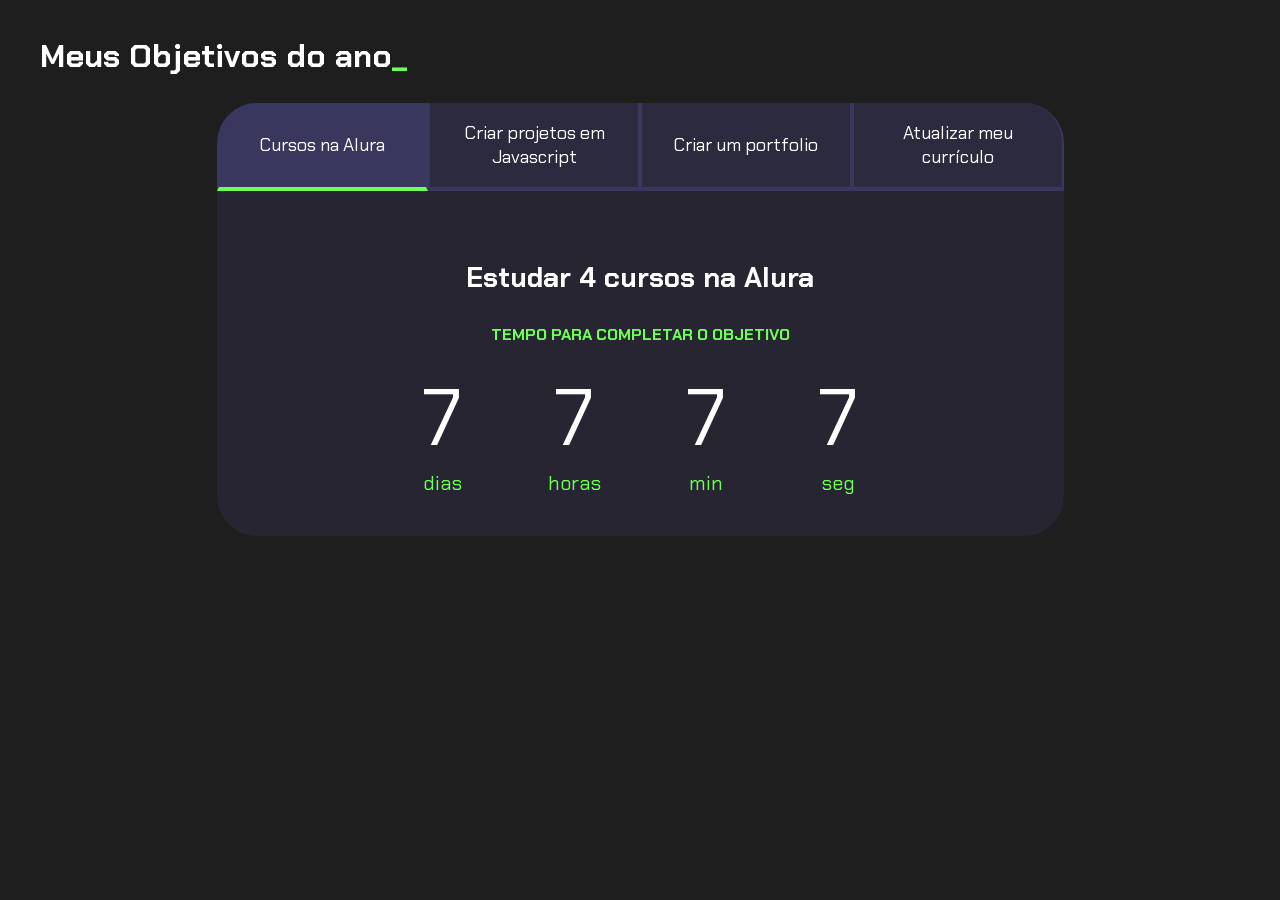
<file: javascript-projeto-de-vida-main/index.html>
<!DOCTYPE html>
<html lang="pt-br">

<head>
    <meta charset="UTF-8">
    <meta name="viewport" content="width=device-width, initial-scale=1.0">
    <title>Meus objetivos do ano</title>
    <link rel="stylesheet" href="style.css">
</head>

<body>
    <section class="conteudo-principal">
        <h2 class="titulo-principal">Meus Objetivos do ano<span>_</span></h2>
        <div class="conteudo">
            <div class="botoes">
                <button class="botao ativo">Cursos na Alura</button>
                <button class="botao">Criar projetos em Javascript</button>
                <button class="botao">Criar um portfolio</button>
                <button class="botao">Atualizar meu currículo</button>
            </div>
            <div class="abas-textos">
    <div class="aba-conteudo ativo">
  <h3 class="aba-conteudo-titulo-principal">Estudar 4 cursos na Alura</h3>
  <h4 class="aba-conteudo-titulo-secundario">
    Tempo para completar o objetivo
  </h4>
  <div class="contador">
    <div class="contador-digito">
      <p class="contador-digito-numero" id="dias0">7</p>
      <p class="contador-digito-texto">dias</p>
    </div>
    <div class="contador-digito">
      <p class="contador-digito-numero" id="horas0">7</p>
      <p class="contador-digito-texto">horas</p>
    </div>
    <div class="contador-digito">
      <p class="contador-digito-numero" id="min0">7</p>
      <p class="contador-digito-texto">min</p>
    </div>
    <div class="contador-digito">
      <p class="contador-digito-numero" id="seg0">7</p>
      <p class="contador-digito-texto">seg</p>
    </div>
  </div>
</div>
<div class="aba-conteudo">
  <h3 class="aba-conteudo-titulo-principal">Criar 5 projetos em Javascript</h3>
  <h4 class="aba-conteudo-titulo-secundario">
    Tempo para completar o objetivo
  </h4>
  <div class="contador">
    <div class="contador-digito">
      <p class="contador-digito-numero" id="dias1">7</p>
      <p class="contador-digito-texto">dias</p>
    </div>
    <div class="contador-digito">
      <p class="contador-digito-numero" id="horas1">7</p>
      <p class="contador-digito-texto">horas</p>
    </div>
    <div class="contador-digito">
      <p class="contador-digito-numero" id="min1">7</p>
      <p class="contador-digito-texto">min</p>
    </div>
    <div class="contador-digito">
      <p class="contador-digito-numero" id="seg1">7</p>
      <p class="contador-digito-texto">seg</p>
    </div>
  </div>
</div>
<div class="aba-conteudo">
  <h3 class="aba-conteudo-titulo-principal">
    Criar um portfolio com os meus 3 melhores projetos
  </h3>
  <h4 class="aba-conteudo-titulo-secundario">
    Tempo para completar o objetivo
  </h4>
  <div class="contador">
    <div class="contador-digito">
      <p class="contador-digito-numero" id="dias2">7</p>
      <p class="contador-digito-texto">dias</p>
    </div>
    <div class="contador-digito">
      <p class="contador-digito-numero" id="horas2">7</p>
      <p class="contador-digito-texto">horas</p>
    </div>
    <div class="contador-digito">
      <p class="contador-digito-numero" id="min2">7</p>
      <p class="contador-digito-texto">min</p>
    </div>
    <div class="contador-digito">
      <p class="contador-digito-numero" id="seg2">7</p>
      <p class="contador-digito-texto">seg</p>
    </div>
  </div>
</div>
<div class="aba-conteudo">
  <h3 class="aba-conteudo-titulo-principal">
    Atualizar meu curriculo com os certificados da Alura
  </h3>
  <h4 class="aba-conteudo-titulo-secundario">
    Tempo para completar o objetivo
  </h4>
  <div class="contador">
    <div class="contador-digito">
      <p class="contador-digito-numero" id="dias3"></p>
      <p class="contador-digito-texto">dias</p>
    </div>
    <div class="contador-digito">
      <p class="contador-digito-numero" id="horas3"></p>
      <p class="contador-digito-texto">horas</p>
    </div>
    <div class="contador-digito">
      <p class="contador-digito-numero" id="min3"></p>
      <p class="contador-digito-texto">min</p>
    </div>
    <div class="contador-digito">
      <p class="contador-digito-numero" id="seg3"></p>
      <p class="contador-digito-texto">seg</p>
    </div>
  </div>
</div>
            </div>
        </div>
    </section>
    <script src="main.js"></script>
</body>

</html>
</file>
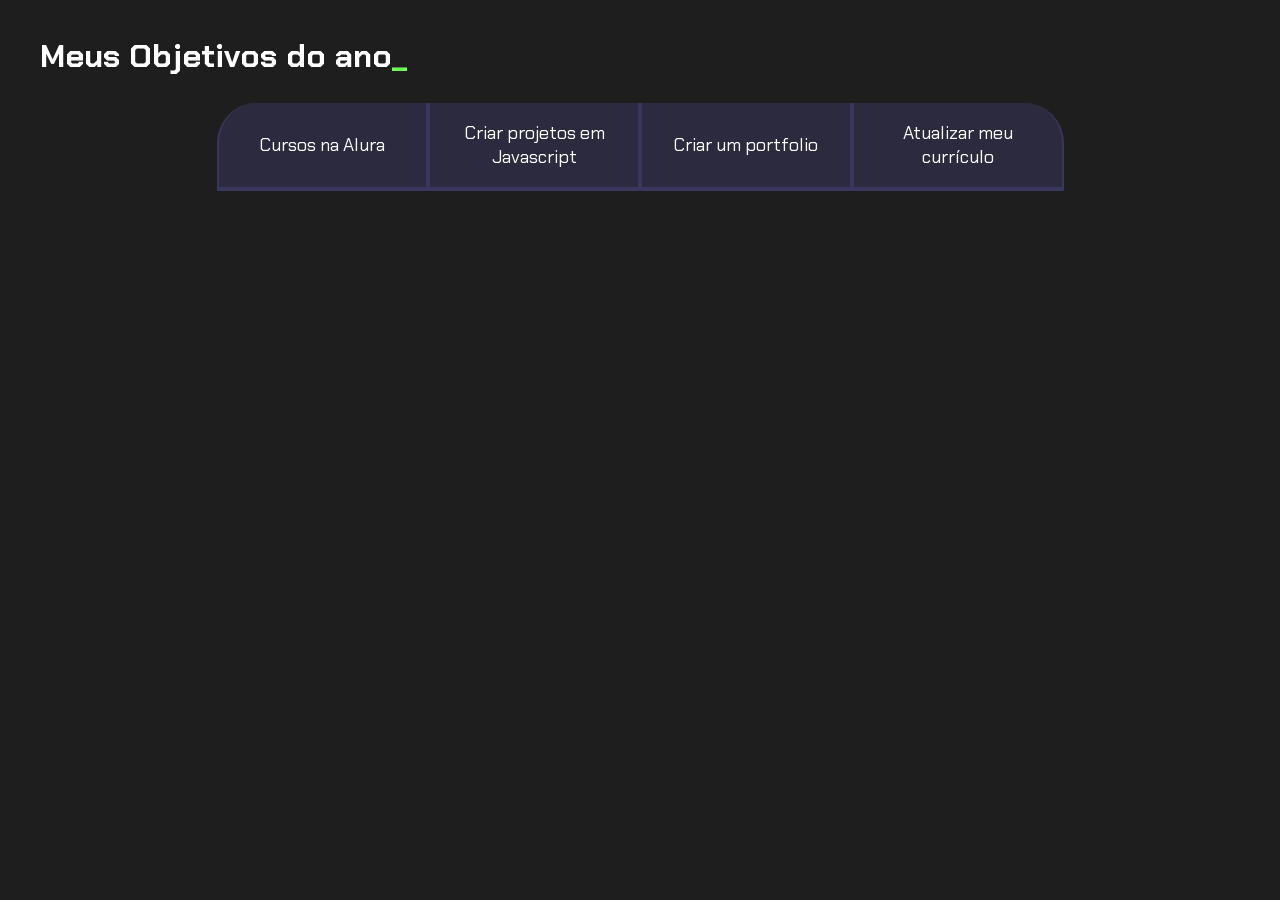
<file: javascript-projeto-de-vida/index.html>
<!DOCTYPE html>
<html lang="pt-br">

<head>
    <meta charset="UTF-8">
    <meta name="viewport" content="width=device-width, initial-scale=1.0">
    <title>Meus objetivos do ano</title>
    <link rel="stylesheet" href="style.css">
</head>

<body>
    <section class="conteudo-principal">
        <h2 class="titulo-principal">Meus Objetivos do ano<span>_</span></h2>
        <div class="botoes">
            <button class="botao">Cursos na Alura</button>
            <button class="botao">Criar projetos em Javascript</button>
            <button class="botao">Criar um portfolio</button>
            <button class="botao">Atualizar meu currículo</button>
        </div>
    </section>
</body>

</html>
</file>
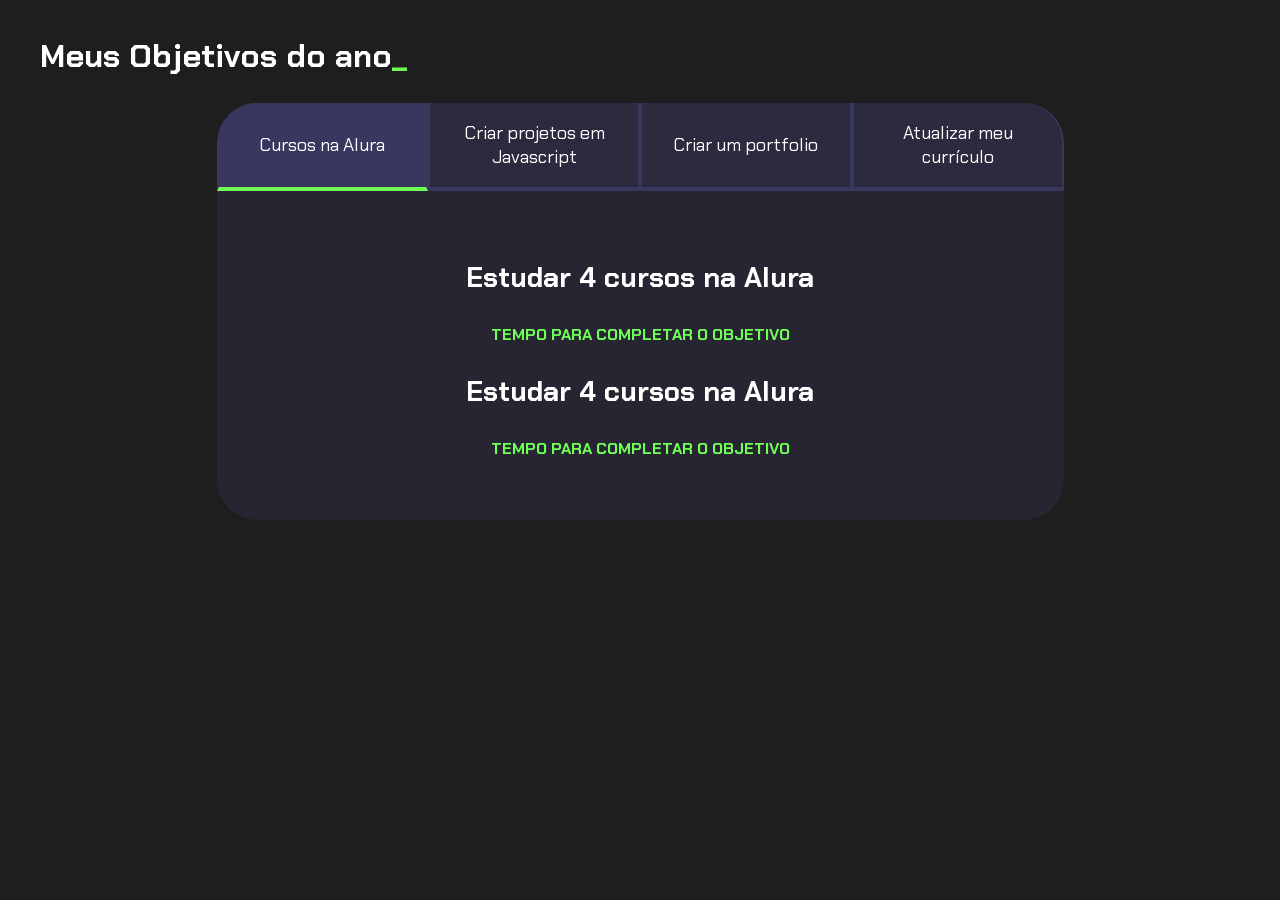
<file: javascript-projeto-de-vida-main/javascript-projeto-de-vida/index.html>
<!DOCTYPE html>
<html lang="pt-br">


<head>
    <meta charset="UTF-8">
    <meta name="viewport" content="width=device-width, initial-scale=1.0">
    <title>Meus objetivos do ano</title>
    <link rel="stylesheet" href="style.css">
</head>


<body>
    <section class="conteudo-principal">
        <h2 class="titulo-principal">Meus Objetivos do ano<span>_</span></h2>
        <div class="conteudo">
            <div class="botoes">
                <button class="botao ativo">Cursos na Alura</button>
                <button class="botao">Criar projetos em Javascript</button>
                <button class="botao">Criar um portfolio</button>
                <button class="botao">Atualizar meu currículo</button>
            </div>
            <div class="abas-textos">
                <div class="aba-conteudo ativo">
                    <h3 class="aba-conteudo-titulo-principal">Estudar 4 cursos na Alura</h3>
                    <h4 class="aba-conteudo-titulo-secundario">Tempo para completar o objetivo</h4>
                    <div class="aba-conteudo ativo">
  <h3 class="aba-conteudo-titulo-principal">Estudar 4 cursos na Alura</h3>
  <h4 class="aba-conteudo-titulo-secundario">
    Tempo para completar o objetivo
  </h4>
  <div class="contador"></div>
</div>
                </div>
                <div class="aba-conteudo">
                    <h3 class="aba-conteudo-titulo-principal">Criar 5 projetos em Javascript</h3>
                    <h4 class="aba-conteudo-titulo-secundario">Tempo para completar o objetivo</h4>
                </div>
                <div class="aba-conteudo">
                    <h3 class="aba-conteudo-titulo-principal">Criar um portfolio com os meus 3 melhores projetos</h3>
                    <h4 class="aba-conteudo-titulo-secundario">Tempo para completar o objetivo</h4>
                </div>
                <div class="aba-conteudo">
                    <h3 class="aba-conteudo-titulo-principal">Atualizar meu curriculo com os certificados da Alura</h3>
                    <h4 class="aba-conteudo-titulo-secundario">Tempo para completar o objetivo</h4>
                </div>
            </div>
        </div>
    </section>
    <script src="main.js"></script>
</body>


</html>
</file>
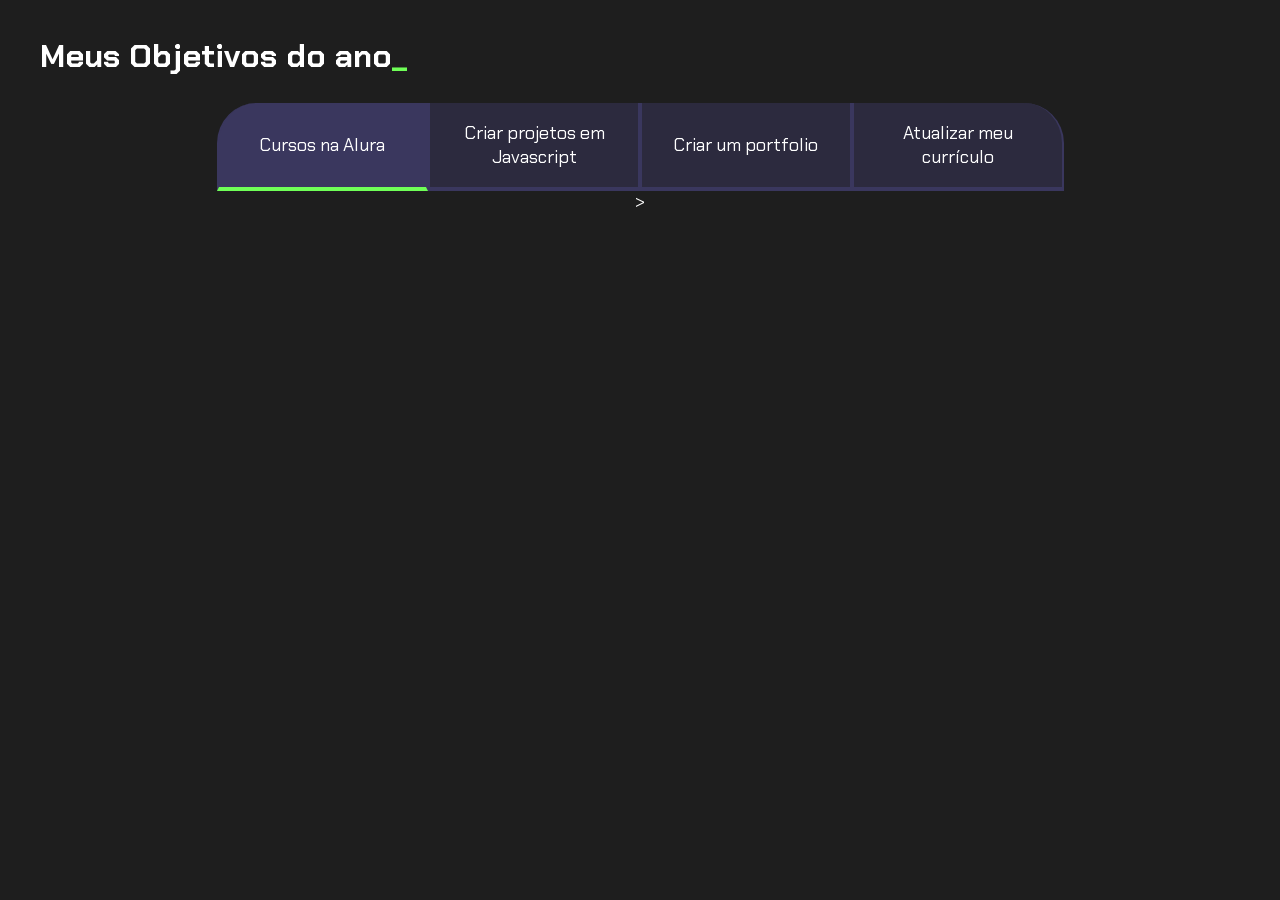
<file: javascript-projeto-de-vida-main/javascript-projeto-de-vida-main/javascript-projeto-de-vida/index.html>
<!DOCTYPE html>
<html lang="pt-br">

<head>
    <meta charset="UTF-8">
    <meta name="viewport" content="width=device-width, initial-scale=1.0">
    <title>Meus objetivos do ano</title>
    <link rel="stylesheet" href="style.css">
</head>

<body>
    <section class="conteudo-principal">
        <h2 class="titulo-principal">Meus Objetivos do ano<span>_</span></h2>
        <div class="botoes">
            <button class="botao ativo">Cursos na Alura</button>
            <button class="botao">Criar projetos em Javascript</button>
            <button class="botao">Criar um portfolio</button>
            <button class="botao">Atualizar meu currículo</button>
        </div>

    </section<div class="abas-textos">
  <div class="aba-conteudo">
    <h3 class="aba-conteudo-titulo-principal">Estudar 4 cursos na Alura</h3>
    <h4 class="aba-conteudo-titulo-secundario">
      Tempo para completar o objetivo
    </h4>
  </div>
  <div class="aba-conteudo">
    <h3 class="aba-conteudo-titulo-principal">
      Criar 5 projetos em Javascript
    </h3>
    <h4 class="aba-conteudo-titulo-secundario">
      Tempo para completar o objetivo
    </h4>
  </div>
  <div class="aba-conteudo">
    <h3 class="aba-conteudo-titulo-principal">
      Criar um portfolio com os meus 3 melhores projetos
    </h3>
    <h4 class="aba-conteudo-titulo-secundario">
      Tempo para completar o objetivo
    </h4>
  </div>
  <div class="aba-conteudo">
    <h3 class="aba-conteudo-titulo-principal">
      Atualizar meu curriculo com os certificados da Alura
    </h3>
    <h4 class="aba-conteudo-titulo-secundario">
      Tempo para completar o objetivo
    </h4>
  </div>
</div>>
<script src="main.js"></script>
</body>

</html>
</file>
<file: javascript-projeto-de-vida-main/style.css>
@import url('https://fonts.googleapis.com/css2?family=Chakra+Petch:wght@400;700&display=swap');

:root {
    --cor-de-fundo: #1E1E1E;
    --verde: #6FFF57;
    --branco: #FFFFFF;
    --botao-ativo: #3A375E;
    --botao-inativo: rgba(58, 55, 94, 0.5);
    --texto-fundo: rgba(58, 55, 94, 0.3);
}

body {
    background-color: var(--cor-de-fundo);
    color: var(--branco);
    font-family: 'Chakra Petch', sans-serif;
}


.conteudo-principal {
    display: flex;
    flex-direction: column;
    justify-content: center;
    align-items: center;
    max-width: 1200px;
    width: 100%;
    margin: 0 auto;
}

.titulo-principal {
    text-align: left;
    width: 100%;
    font-size: 32px;
}

.titulo-principal span {
    color: var(--verde);
}


.botao {
    font-family: 'Chakra Petch', sans-serif;
    background-color: var(--botao-inativo);
    color: var(--branco);
    display: flex;
    justify-content: center;
    padding: 1em;
    font-size: 18px;
    align-items: center;
    width: 100%;
    border-bottom: 4px solid var(--botao-ativo);
    border-left: 2px solid var(--botao-ativo);
    border-right: 2px solid var(--botao-ativo);
    border-top: none;
}

.botao:first-child {
    border-radius: 40px 40px 0 0;
}

.botoes {
    display: block;
}

.botao.ativo {
    background-color: var(--botao-ativo);
    border-bottom: 4px solid var(--verde);
}

.abas-textos {
    background-color: var(--texto-fundo);
    padding: 40px;
    border-radius: 0 0 40px 40px;
}

.aba-conteudo.ativo {
    display: block;
}

.aba-conteudo {
    display: none;
}

.aba-conteudo-titulo-principal {
    font-size: 28px;
    text-align: center;
}

.aba-conteudo-titulo-secundario {
    text-align: center;
    color: var(--verde);
    text-transform: uppercase;
}

.contador {
    display: flex;
    justify-content: center;
    flex-wrap: wrap;
}

.contador-digito {
    padding: 0 16px;
    text-align: center;
    min-width: 100px;
}

.contador-digito-numero {
    font-size: 80px;
    margin: 0;

}

.contador-digito-texto {
    color: var(--verde);
    font-size: 20px;
    margin: 0;

}

@media screen and (min-width: 768px) {
    .botoes {
        display: flex;
    }

    .botao:first-child {
        border-radius: 40px 0 0 0;
    }

    .botao:last-child {
        border-radius: 0 40px 0 0;
    }
}
</file>
<file: javascript-projeto-de-vida/style.css>
@import url('https://fonts.googleapis.com/css2?family=Chakra+Petch:wght@400;700&display=swap');

:root {
    --cor-de-fundo: #1E1E1E;
    --verde: #6FFF57;
    --branco: #FFFFFF;
    --botao-ativo: #3A375E;
    --botao-inativo: rgba(58, 55, 94, 0.5);
    --texto-fundo: rgba(58, 55, 94, 0.3);
}

body {
    background-color: var(--cor-de-fundo);
    color: var(--branco);
    font-family: 'Chakra Petch', sans-serif;
}


.conteudo-principal {
    display: flex;
    flex-direction: column;
    justify-content: center;
    align-items: center;
    max-width: 1200px;
    width: 100%;
    margin: 0 auto;
}

.titulo-principal {
    text-align: left;
    width: 100%;
    font-size: 32px;
}

.titulo-principal span {
    color: var(--verde);
}

.botao {
    font-family: "Chakra Petch", sans-serif;
    background-color: var(--botao-inativo);
    color: var(--branco);
    display: flex;
    justify-content: center;
    padding: 1em;
    font-size: 18px;
    align-items: center;
    width: 100%;
    border-bottom: 4px solid var(--botao-ativo);
    border-left: 2px solid var(--botao-ativo);
    border-right: 2px solid var(--botao-ativo);
    border-top: none;
}

.botao:first-child {
    border-radius: 40px 40px 0 0;
}

.botoes {
    display: block;
}

@media screen and (min-width: 768px) {
}
 .botoes {
    display: flex;
  }
.botao:first-child {
    border-radius: 40px 0 0 0;
  }
  .botao:last-child {
    border-radius: 0 40px 0 0;
  }
</file>
<file: javascript-projeto-de-vida-main/javascript-projeto-de-vida/style.css>
@import url('https://fonts.googleapis.com/css2?family=Chakra+Petch:wght@400;700&display=swap');

:root {
    --cor-de-fundo: #1E1E1E;
    --verde: #6FFF57;
    --branco: #FFFFFF;
    --botao-ativo: #3A375E;
    --botao-inativo: rgba(58, 55, 94, 0.5);
    --texto-fundo: rgba(58, 55, 94, 0.3);
}

body {
    background-color: var(--cor-de-fundo);
    color: var(--branco);
    font-family: 'Chakra Petch', sans-serif;
}


.conteudo-principal {
    display: flex;
    flex-direction: column;
    justify-content: center;
    align-items: center;
    max-width: 1200px;
    width: 100%;
    margin: 0 auto;
}

.titulo-principal {
    text-align: left;
    width: 100%;
    font-size: 32px;
}

.titulo-principal span {
    color: var(--verde);
}

.botao {
    font-family: "Chakra Petch", sans-serif;
    background-color: var(--botao-inativo);
    color: var(--branco);
    display: flex;
    justify-content: center;
    padding: 1em;
    font-size: 18px;
    align-items: center;
    width: 100%;
    border-bottom: 4px solid var(--botao-ativo);
    border-left: 2px solid var(--botao-ativo);
    border-right: 2px solid var(--botao-ativo);
    border-top: none;
}

.botao:first-child {
    border-radius: 40px 40px 0 0;
}

.botoes {
    display: block;
}

.botao.ativo {
  background-color: var(--botao-ativo);
  border-bottom: 4px solid var(--verde);
}

.abas-textos {
  background-color: var(--texto-fundo);
padding: 40px;
  border-radius: 0 0 40px 40px;
  }
.aba-conteudo.ativo {
  display: block;
}

.aba-conteudo {
  display: none;
}

.aba-conteudo-titulo-principal {
  font-size: 28px;
  text-align: center;
}
.aba-conteudo-titulo-secundario {
  text-align: center;
  color: var(--verde);
  text-transform: uppercase;
}

@media screen and (min-width: 768px) {
}
 .botoes {
    display: flex;
  }
.botao:first-child {
    border-radius: 40px 0 0 0;
  }
  .botao:last-child {
    border-radius: 0 40px 0 0;
  }
</file>
<file: javascript-projeto-de-vida-main/javascript-projeto-de-vida-main/javascript-projeto-de-vida/style.css>
@import url('https://fonts.googleapis.com/css2?family=Chakra+Petch:wght@400;700&display=swap');

:root {
    --cor-de-fundo: #1E1E1E;
    --verde: #6FFF57;
    --branco: #FFFFFF;
    --botao-ativo: #3A375E;
    --botao-inativo: rgba(58, 55, 94, 0.5);
    --texto-fundo: rgba(58, 55, 94, 0.3);
}

body {
    background-color: var(--cor-de-fundo);
    color: var(--branco);
    font-family: 'Chakra Petch', sans-serif;
}


.conteudo-principal {
    display: flex;
    flex-direction: column;
    justify-content: center;
    align-items: center;
    max-width: 1200px;
    width: 100%;
    margin: 0 auto;
}

.titulo-principal {
    text-align: left;
    width: 100%;
    font-size: 32px;
}

.titulo-principal span {
    color: var(--verde);
}

.botao {
    font-family: "Chakra Petch", sans-serif;
    background-color: var(--botao-inativo);
    color: var(--branco);
    display: flex;
    justify-content: center;
    padding: 1em;
    font-size: 18px;
    align-items: center;
    width: 100%;
    border-bottom: 4px solid var(--botao-ativo);
    border-left: 2px solid var(--botao-ativo);
    border-right: 2px solid var(--botao-ativo);
    border-top: none;
}

.botao:first-child {
    border-radius: 40px 40px 0 0;
}

.botoes {
    display: block;
}

.botao.ativo {
  background-color: var(--botao-ativo);
  border-bottom: 4px solid var(--verde);
}

.abas-textos {
  background-color: var(--texto-fundo);
padding: 40px;
  border-radius: 0 0 40px 40px;
  }
.aba-conteudo.ativo {
  display: block;
}

.aba-conteudo {
  display: none;
}

.aba-conteudo-titulo-principal {
  font-size: 28px;
  text-align: center;
}
.aba-conteudo-titulo-secundario {
  text-align: center;
  color: var(--verde);
  text-transform: uppercase;
}

@media screen and (min-width: 768px) {
}
 .botoes {
    display: flex;
  }
.botao:first-child {
    border-radius: 40px 0 0 0;
  }
  .botao:last-child {
    border-radius: 0 40px 0 0;
  }
</file>
